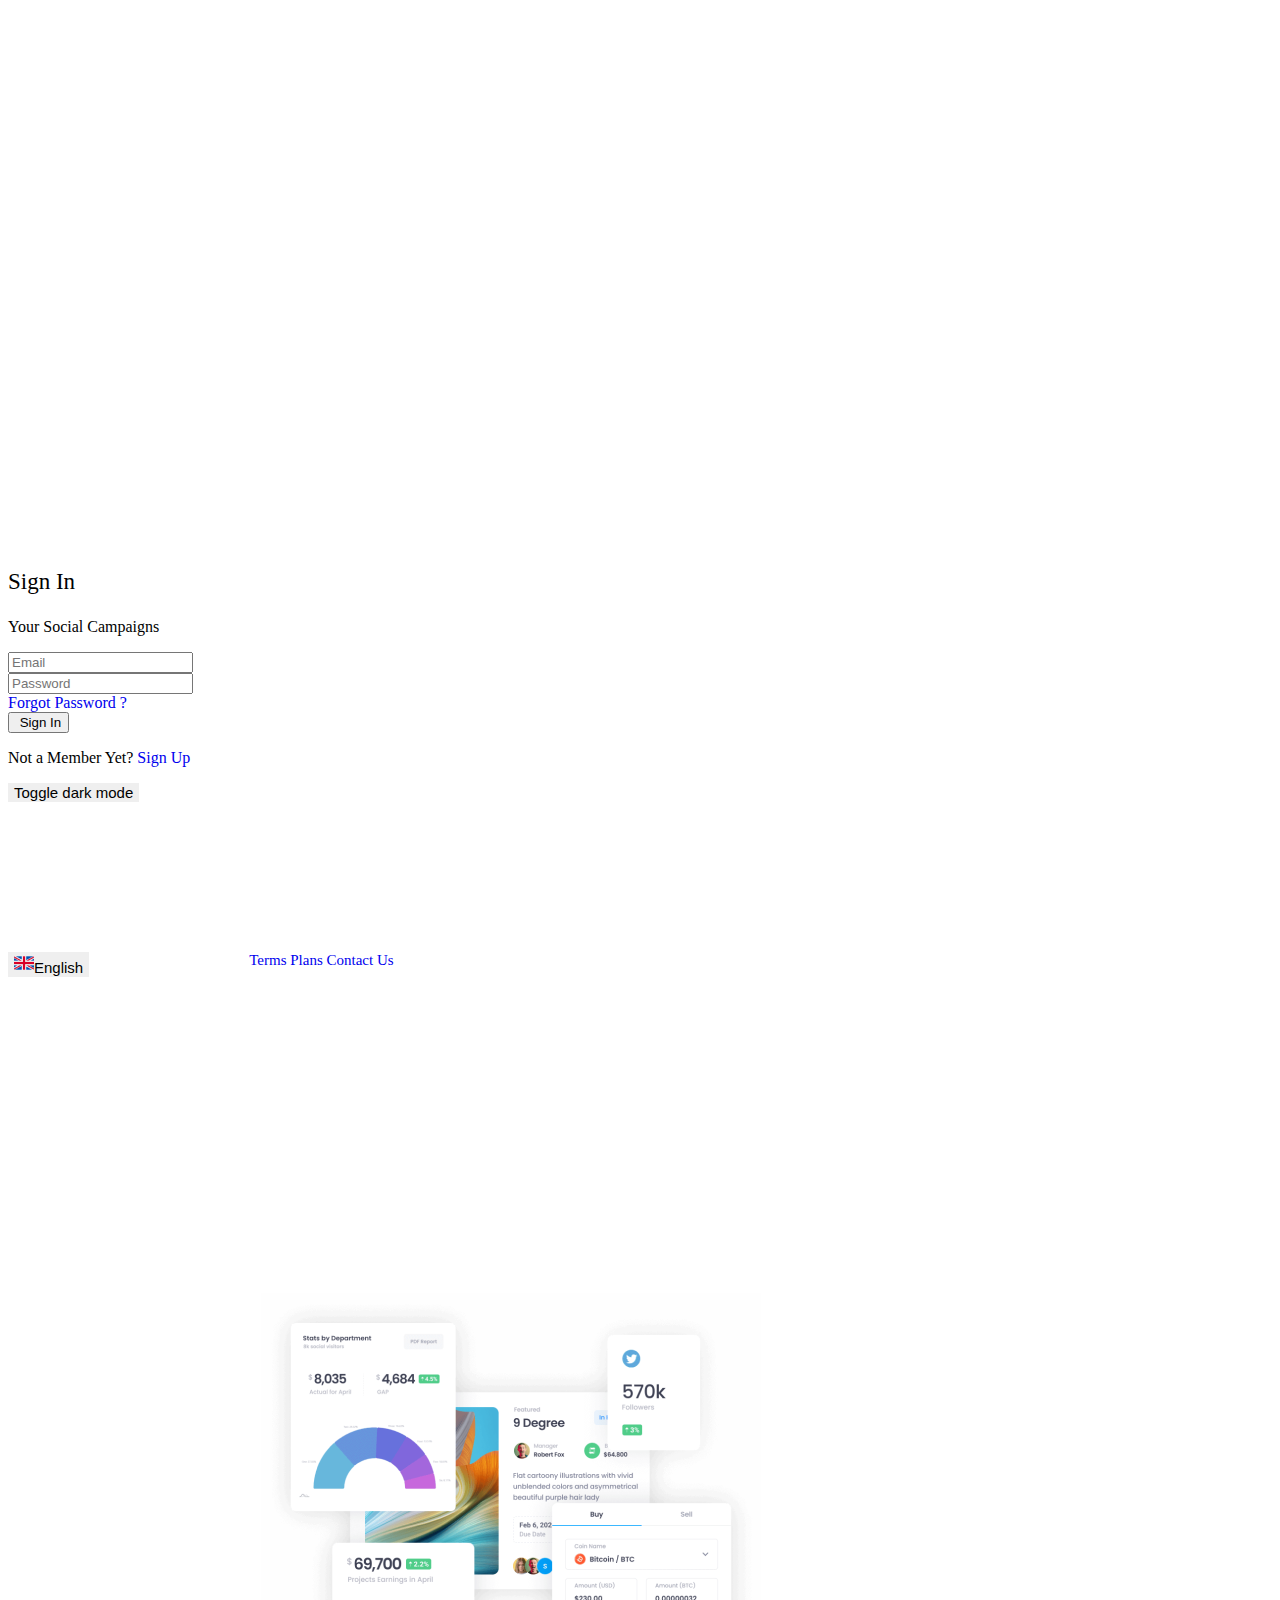
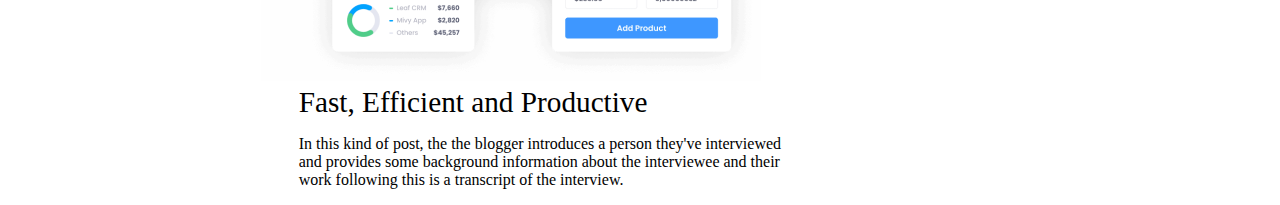
<file: index.html>
<!DOCTYPE html>
<html lang="en">
  <head>
    <meta charset="UTF-8" />
    <meta http-equiv="X-UA-Compatible" content="IE=edge" />
    <meta name="viewport" content="width=device-width, initial-scale=1.0" />
    <title>Login Page</title>
    <link
      href="https://cdn.jsdelivr.net/npm/bootstrap@5.3.0-alpha2/dist/css/bootstrap.min.css"
      rel="stylesheet"
      integrity="sha384-aFq/bzH65dt+w6FI2ooMVUpc+21e0SRygnTpmBvdBgSdnuTN7QbdgL+OapgHtvPp"
      crossorigin="anonymous"/>
    <link rel="stylesheet" href="style.css">
  </head>
  <body>
    <script
      src="https://cdn.jsdelivr.net/npm/bootstrap@5.3.0-alpha2/dist/js/bootstrap.bundle.min.js"
      integrity="sha384-qKXV1j0HvMUeCBQ+QVp7JcfGl760yU08IQ+GpUo5hlbpg51QRiuqHAJz8+BrxE/N"
      crossorigin="anonymous"
    ></script>    
<script>
  function darkMode() {
     var element = document.body;
     element.classList.toggle("dark-mode");
  }
  </script>
    <div class="container-fluid">
      <div class="row">
        <div class="col w-50% vh-100 ">
          <div class="mx-auto col-10 col-md-8 col-lg-6">
            <form action="user-list-table.html">
              <div class="form-group text-center">
                <p class="ng-#181C32 fw-bold sign-in">Sign In</p>
                <p class="text-black-50 mt-0 ">Your Social Campaigns</p>
                <label for="exampleInputEmail1" ></label>
                <input
                  type="email"
                  class="form-control"
                  id="exampleInputEmail1"
                   
                  placeholder="Email"
                  required
                />
              </div>
              <div class="form-group mb-4">
                <label for="exampleInputPassword1"></label>
                <input
                  type="password"
                  class="form-control"
                  id="exampleInputPassword1"
                  placeholder="Password"
                   
                  inputmode="numeric"
                  required
                   
                />
              </div>
              <div class="text-center mb-4">
                <a href="#" class="txt-primary mt-5 text-center">Forgot Password ?</a>
              </div>
              <div class="mb-4">
                <input  type="submit" class="btn btn-primary col-12 form-control zoom" value=" Sign In">
                 
                
              </div>
              <div>
                <p class="text-black-50 text-center">
                  Not a Member Yet? <a href="#">Sign Up</a>
                </p>
  

              </div>
            </form>
                          <button onclick="darkMode()">Toggle dark mode</button><footer>
                <div class="footer-nav">
                    <button class="btn ">
                      <img class="language" src="united-kingdom.png">English</img>
                    </button>
                    <div class="footer-link">
                      <a   href="https://www.crisil.com/en/home/website-terms-of-use.html">Terms</a>
                      <a   href="https://unlimitedwebhosting.co.in/web-hosting/?gclid=Cj0KCQjwla-hBhD7ARIsAM9tQKuiRyBja55zdZ8L6EUz8G9fZzdcoFtVWqi2RSRvwZYfIkHGwhQcWB4aAiKHEALw_wcB">Plans</a>
                      <a  href="https://temp-mail.org/en/contact">Contact Us</a>
                    </div>
                </div>
            </footer>
          </div>
        </div>

        <div class="col bg-primary w-50% vh-100">
          <img class="img" src="auth-screens.png.png" alt="auth-screen"/>
          <figcaption class="line fw-bold text-white caption text-center">
            Fast, Efficient and Productive
          </figcaption>
          <p class="text-white-50 caption text-center">
            In this kind of post, the<span class="text-warning">
              the blogger </span> introduces a person they've interviewed and provides some
            background information about
            <span class="text-warning">the interviewee</span> and their work
            following this is a transcript of the interview.
          </p>
        </div>
      </div>
    </div>
  </body>
</html>
</file>
<file: style.css>
/* @font-face {
        font-family: Inter;
        src: url(Inter-VariableFont_slnt\,wght.ttf);
      }
      body {
        font-family: Inter; */
      /* } */
      .sign-in {
        font-size: 23px;
      }
      a {
        text-decoration: none;
      }
      form {
        margin-top: 45%;
      }
      .img {
        margin-top: 25%;
        margin-left: 20%;
      }
      .caption {
        margin-left: 23%;
        width: 500px;
      }
      .line {
        font-size: 29.25px;
      }
      .language {
        height: 20px;
        width: 20px;
        
      }
      .footer-nav {
        margin-top: 150px;
        display: inline-flex;
      }
      .footer-link {
        margin-left: 160px;
        font-size: 15px;
      }
      button {
        border: none;
        outline: none;
        font-size: 15px;
      } 

  .dark-mode {
  background-color: black;
  color: white;
}
.zoom:hover {
  background-color: #ff0000;
  border-color: #ff0000;
  text-transform: uppercase;
  font-weight: bolder;
 }
</file>
